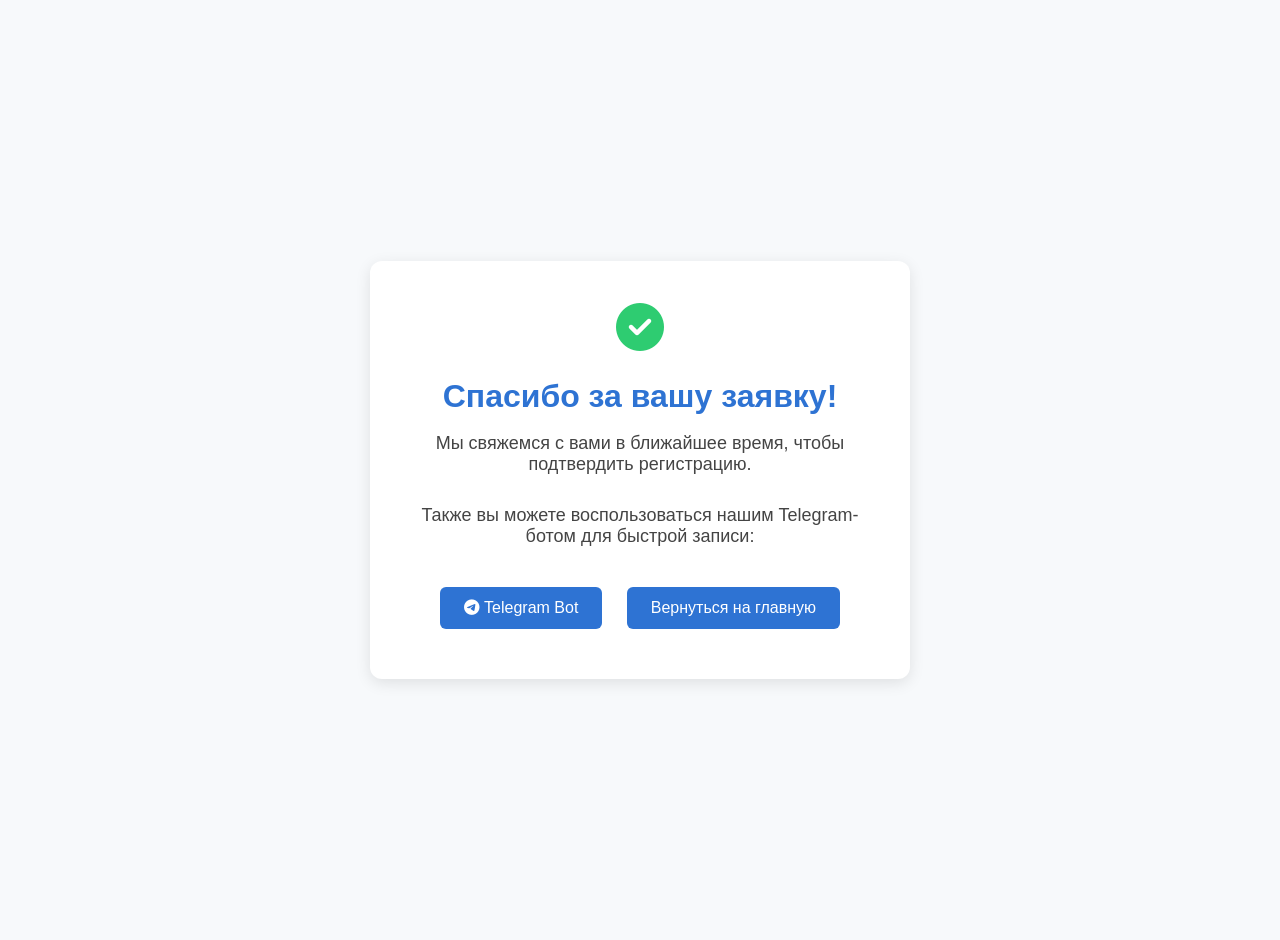
<file: public/thank-you.html>
<!DOCTYPE html>
<html lang="ru">
<head>
  <meta charset="UTF-8">
  <meta name="viewport" content="width=device-width, initial-scale=1.0">
  <title>Спасибо за регистрацию! - TechLab Digital Solutions</title>
  <meta name="description" content="Спасибо за регистрацию в TechLab Digital Solutions! Мы свяжемся с вами в ближайшее время для подтверждения записи на курс.">
  <link rel="icon" href="/images/techlab-favicon.png" type="image/png">
  <link rel="stylesheet" href="https://cdnjs.cloudflare.com/ajax/libs/font-awesome/6.5.2/css/all.min.css">
  <style>
    body {
      font-family: Arial, sans-serif;
      background-color: #f7f9fb;
      display: flex;
      justify-content: center;
      align-items: center;
      height: 100vh;
      margin: 0;
      flex-direction: column;
      text-align: center;
      padding: 20px;
    }

    .thanks-box {
      background: #ffffff;
      padding: 40px 30px;
      border-radius: 12px;
      box-shadow: 0 4px 15px rgba(0,0,0,0.1);
      max-width: 480px;
    }

    h1 {
      color: #2e73d3;
      margin-bottom: 16px;
    }

    p {
      font-size: 18px;
      color: #444;
      margin-bottom: 30px;
    }

    a.button {
      display: inline-block;
      background-color: #2e73d3;
      color: #fff;
      padding: 12px 24px;
      text-decoration: none;
      border-radius: 6px;
      transition: background 0.3s ease;
      margin: 10px;
    }

    a.button:hover {
      background-color: #205bb0;
    }

    .telegram-button {
      background-color: #0088cc;
    }

    .telegram-button:hover {
      background-color: #006699;
    }

    .icon {
      font-size: 48px;
      color: #2ecc71;
      margin-bottom: 20px;
    }
  </style>
</head>
<body>
  <div class="thanks-box">
    <div class="icon"><i class="fa-solid fa-circle-check"></i></div>
    <h1>Спасибо за вашу заявку!</h1>
    <p>Мы свяжемся с вами в ближайшее время, чтобы подтвердить регистрацию.</p>
    <p>Также вы можете воспользоваться нашим Telegram-ботом для быстрой записи:</p>
    <a class="button telegram-button" href="https://t.me/TechLabDS_bot" target="_blank">
      <i class="fa-brands fa-telegram"></i> Telegram Bot
    </a>
    <a class="button" href="index.html">Вернуться на главную</a>
  </div>
</body>
</html>
</file>
